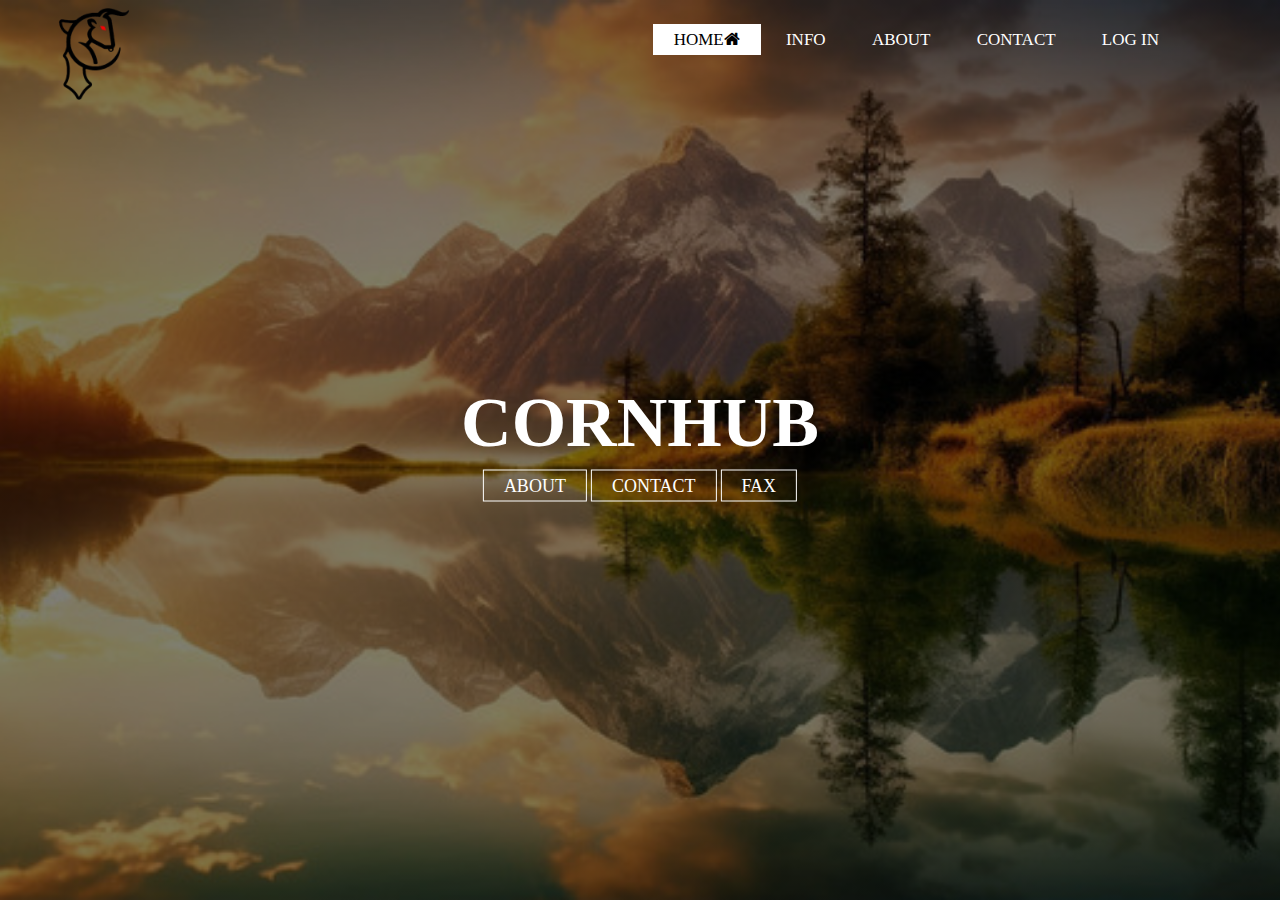
<file: index.html>
<!DOCTYPE html>
<html lang="en">
    <head> 
      <link rel="stylesheet" href="style.css"> 
        <title>CORNHUB</title>
      <link rel="icon" type="image/x-icon" href="logo.ico">
      <link rel="text" >
      <link rel="stylesheet" href="https://cdnjs.cloudflare.com/ajax/libs/font-awesome/4.7.0/css/font-awesome.min.css">
    </head> 
<body>
 <header>
  <div class="main">
    <div class="logo">
      <img src="p.png">

  </div>
    <ul>
        <li class="G"><a href="index.html"> HOME<i class="fa fa-home"></i></a></li>
        <li><a href="#">INFO</a></li>
        <li><a href="#">ABOUT</a></li>
        <li><a href="#">CONTACT</a> </li>
        <li><a href="login.html">LOG IN</a></li>
    
        
    </ul>
  </div>

  <div class="title">
    <h1>CORNHUB</h1>
 </div>
    <div class="button">
    <a href="#" class="btn">ABOUT</a>
    <a href="#" class="btn">CONTACT</a>
    <a href="#" class="btn">FAX</a>

     </div>

  </header>
</body>
</html>
</file>
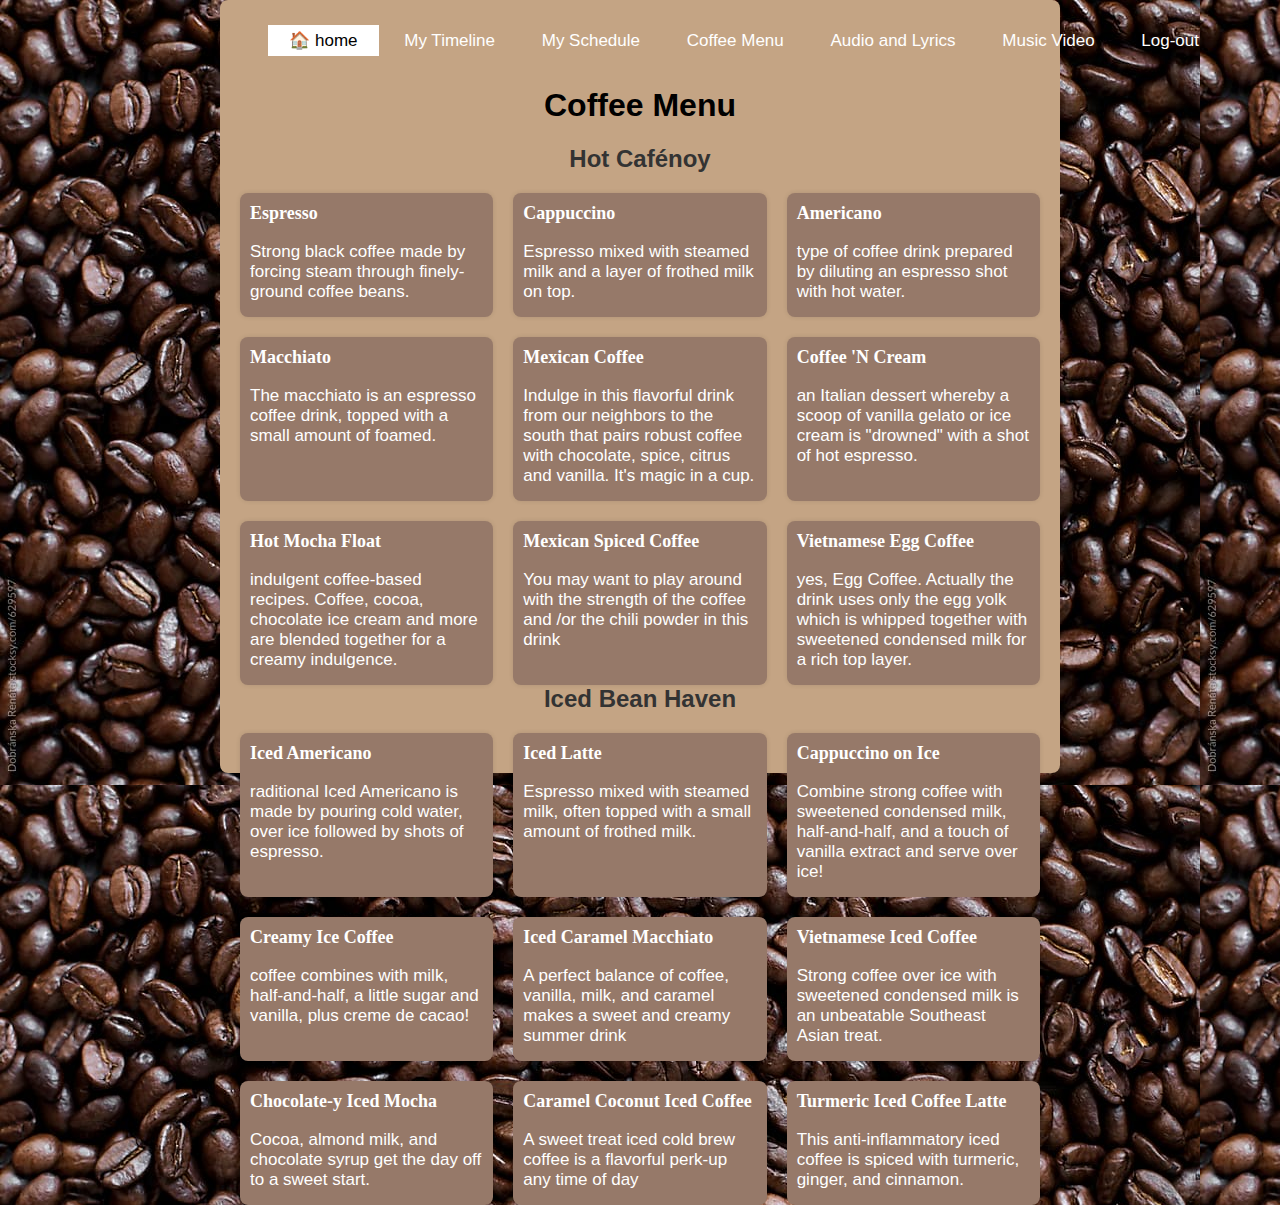
<file: coffee.html>
<!DOCTYPE html>
<html lang="en">
<head>
    <link rel="stylesheet" href="coffee.css">
    <link rel="icon" type="image/x-icon" href="logo.ico">
    <title>Coffee Menu</title>



</head>
<body>

    <header>
        <div class="main">
    
          <ul>
              <li class="G"><a href="main.html"><span style='font: size 17px;'>&#127968;</span> home</a></li>
              <li><a href="timeline.html">My Timeline</a></li>
              <li><a href="schedule.html">My Schedule</a></li>
              <li><a href="coffee.html">Coffee Menu</a> </li>
              <li><a href="audio.html"> Audio and Lyrics</a></li>
              <li><a href="video.html">Music Video</a></li>
              <li><a href="index.html">Log-out</a></li>
          </ul>
        </div>
<div class="container">
    <h1>Coffee Menu</h1>

    <div class="coffee-shop">
        <h2>Hot Cafénoy</h2>
        <ul class="coffee-list">
            <li class="coffee-item">
                <h3>Espresso</h3>
                <p>Strong black coffee made by forcing steam through finely-ground coffee beans.</p>
            </li>
            <li class="coffee-item">
                <h3>Cappuccino</h3>
                <p>Espresso mixed with steamed milk and a layer of frothed milk on top.</p>
            </li>
           
            <li class="coffee-item">
                <h3>Americano</h3>
                <p> type of coffee drink prepared by diluting an espresso shot with hot water.</p>
            </li>

            <li class="coffee-item">
                <h3>Macchiato</h3>
                <p>The macchiato is an espresso coffee drink, topped with a small amount of foamed.</p>
            </li>
            <li class="coffee-item">
                <h3>Mexican Coffee</h3>
                <p>Indulge in this flavorful drink from our neighbors to the south that pairs robust coffee with chocolate, spice, citrus and vanilla. It's magic in a cup. </p>

            </li>
            <li class="coffee-item">
                <h3>Coffee 'N Cream</h3>
                <p> an Italian dessert whereby a scoop of vanilla gelato or ice cream is "drowned" with a shot of hot espresso. </p>

            </li>
            <li class="coffee-item">
                <h3>Hot Mocha Float</h3>
                <p> indulgent coffee-based recipes. Coffee, cocoa, chocolate ice cream and more are blended together for a creamy indulgence. </p>

            </li>
            <li class="coffee-item">
                <h3>Mexican Spiced Coffee</h3>
                <p> You may want to play around with the strength of the coffee and /or the chili powder in this drink </p>

            </li>
            <li class="coffee-item">
                <h3>Vietnamese Egg Coffee</h3>
                <p> yes, Egg Coffee. Actually the drink uses only the egg yolk which is whipped together with sweetened condensed milk for a rich top layer. </p>

            </li>
         
        </ul>
    </div>

    <div class="coffee-shop">
        <h2>Iced Bean Haven</h2>
        <ul class="coffee-list">
            <li class="coffee-item">
                <h3>Iced Americano</h3>
                <p>raditional Iced Americano is made by pouring cold water, over ice followed by shots of espresso. </p>
            </li>
            <li class="coffee-item">
                <h3>Iced Latte</h3>
                <p>Espresso mixed with steamed milk, often topped with a small amount of frothed milk.</p>
            </li>
            <li class="coffee-item">
                <h3>Cappuccino on Ice</h3>
                <p>Combine strong coffee with sweetened condensed milk, half-and-half, and a touch of vanilla extract and serve over ice! </p>
            </li>
            <li class="coffee-item">
                <h3>Creamy Ice Coffee</h3>
                <p>coffee combines with milk, half-and-half, a little sugar and vanilla, plus creme de cacao! </p>
            </li>
            <li class="coffee-item">
                <h3>Iced Caramel Macchiato</h3>
                <p>A perfect balance of coffee, vanilla, milk, and caramel makes a sweet and creamy summer drink</p>
            </li>
            <li class="coffee-item">
                <h3>Vietnamese Iced Coffee</h3>
                <p>Strong coffee over ice with sweetened condensed milk is an unbeatable Southeast Asian treat.</p>
            </li>
            <li class="coffee-item">
                <h3>Chocolate-y Iced Mocha</h3>
                <p>Cocoa, almond milk, and chocolate syrup get the day off to a sweet start.</p>
            </li>
            <li class="coffee-item">
                <h3>Caramel Coconut Iced Coffee</h3>
                <p>A sweet treat iced cold brew coffee is a flavorful perk-up any time of day</p>
            </li>
            <li class="coffee-item">
                <h3>Turmeric Iced Coffee Latte</h3>
                <p>This anti-inflammatory iced coffee is spiced with turmeric, ginger, and cinnamon.</p>
            </li>
           
         
        </ul>
       
    </div>


</div>


</body>
</html>
</file>
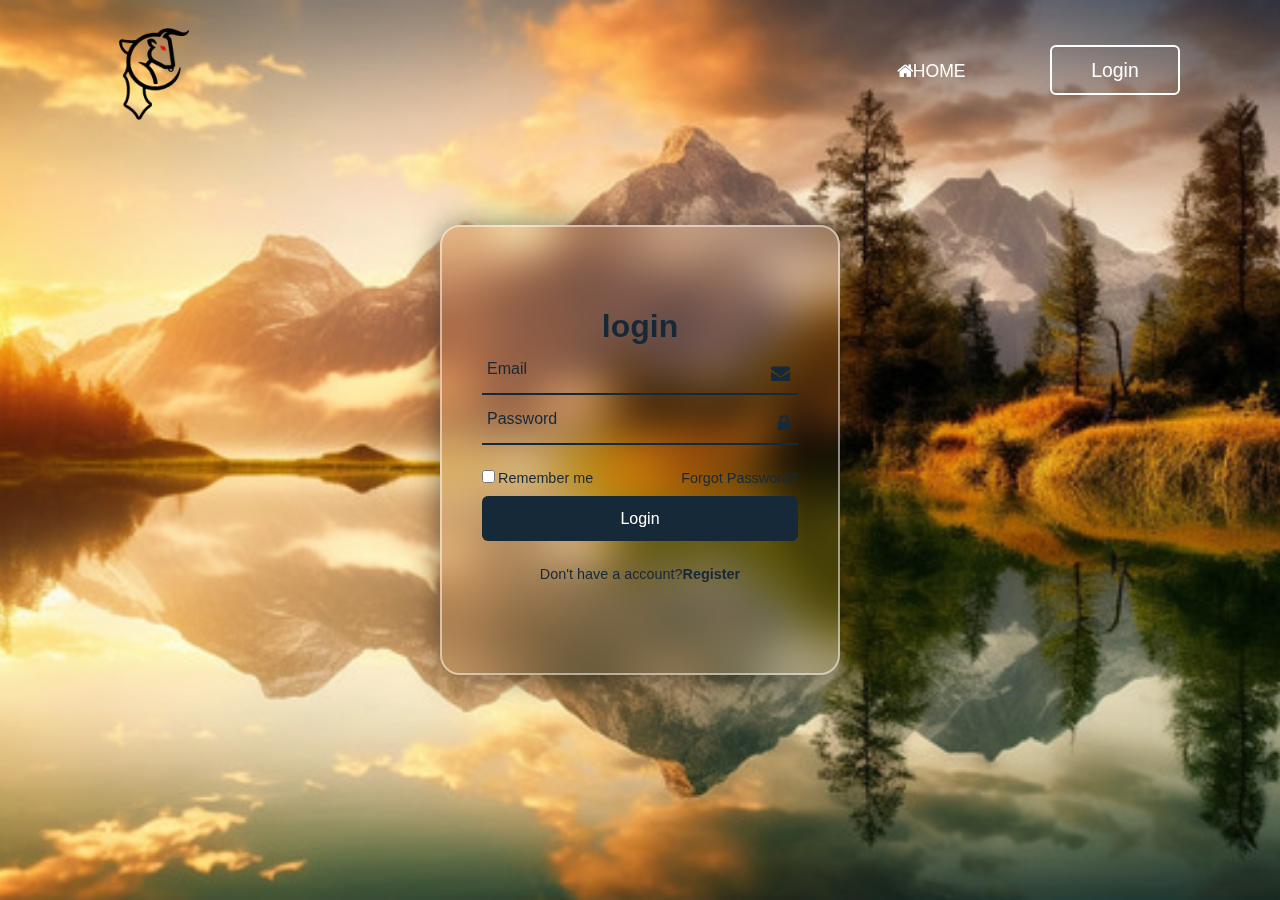
<file: login.html>
<!DOCTYPE html>
<html lang="en">
<head>
    <link rel="stylesheet" href="login.css">
    <link rel="icon" type="image/x-icon" href="logo.ico">
    <title>Cornhub</title>
    <link rel="stylesheet" href="https://cdnjs.cloudflare.com/ajax/libs/font-awesome/4.7.0/css/font-awesome.min.css">
</head>
<body>
    <header>

    <h2 class="logo"> <img src="p.png"></h2>
    <nav class="navigation">
        <a href="wireframe.html"> <i class="fa fa-home"></i>HOME</a>
        <a href="login.html"> <button class="btnlogin-popup">Login</button></a>
       
    </nav>
    
    </header>

    <div class="wrapper">
        <div class="form-box login">
           <h2>login</h2>
          <form action="main.html">
          <div class="input-box">
          <span class="icon"><i class="fa fa-envelope"></i></span>
         <input type="email" required >
         <label>Email</label>
         </div>
         <div class="input-box">
          <span class="icon"> <i class="fa fa-lock"></i></span>
           <input type="password" required>
           <label>Password</label>
   
         </div>
         <div class="remember-forgot">
           <label> <input type="checkbox">Remember me</label>
           <a href="#">Forgot Password?</a>
         </div>
          <button type="submit" class="btn">Login</button>
         <div class="login-register">
           <p>Don't have a account?<a 
             href="#" class="register-link">Register</a></p>
   
         </div>
       </form>
   
     </div>
   
     </div>

</body>
</html>
</file>
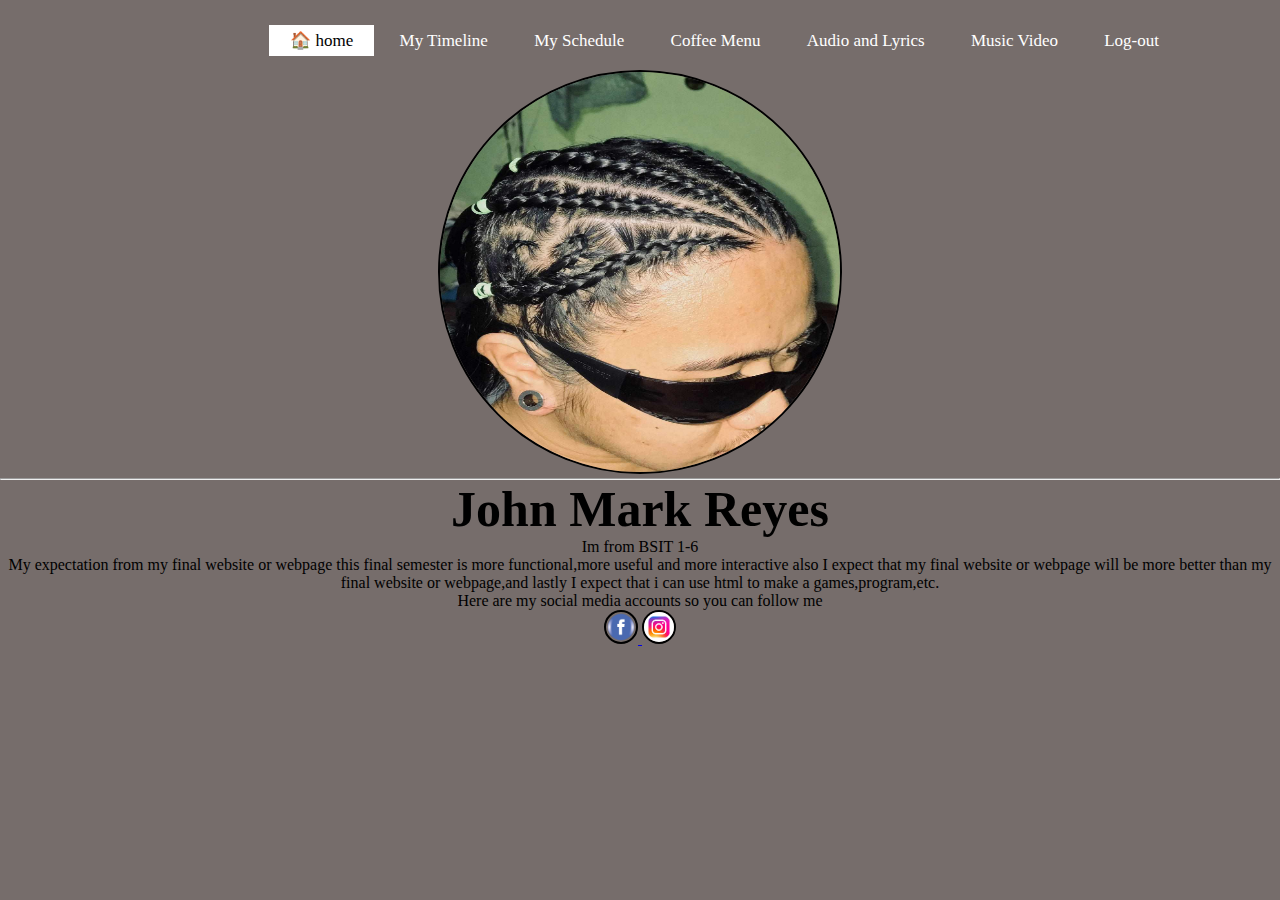
<file: timeline.html>
<!DOCTYPE html>

<head>
    <title>
        My First Webpage
    </title>
   <link rel="stylesheet" href="timeline.css">
   <link rel="icon" type="image/x-icon" href="logo.ico">
   
   
   <style type="text/css">
     body{
        text-align: center;
        font-family: 'Franklin Gothic Medium', 'Arial Narrow', Arial, sans-serif;
        background-color:#766D6B ;
    }
     h1{
         font-size: 50px;
    }
    img{
        height: 400px;
        width: 400px;
        border-radius: 400px;
        border: 2px solid black;
    }
    h6 {
        text-align: justify;
        font-size: 20px;
        margin: 100px;
    }
    h6{
        border: height 100px;
        border: 2px solid black;
        border-radius: 20px;
        padding-bottom: 100px;
        padding-top: 100px;
        padding-left: 40px;
        padding-right: 40px;
        background-color: #766D6B;
        background-clip: padding-box;
    }
    img.a{
        height: 30px;
        width: 30px;
    }


   </style>
</head>

<body>
    <header>
        <div class="main">
       
          <ul>
              <li class="G"><a href="main.html"><span style='font: size 17px;'>&#127968;</span> home</a></li>
              <li><a href="timeline.html">My Timeline</a></li>
              <li><a href="schedule.html">My Schedule</a></li>
              <li><a href="coffee.html">Coffee Menu</a> </li>
              <li><a href="audio.html"> Audio and Lyrics</a></li>
              <li><a href="video.html">Music Video</a></li>
              <li><a href="index.html">Log-out</a></li>
          </ul>
        </div>
       </header>
    <br>
    <br>
    <br>

    <img src="pic.jpg">
    <hr>
    <h1>
    John Mark Reyes
    </h1>
    <p>
        Im from BSIT 1-6
    </p>
     <h7>
        My expectation from my final website or webpage this final semester is more functional,more useful and more interactive also I expect that my final website or webpage will be more better than my final website or webpage,and lastly I expect that i can use html to make a games,program,etc.
     </h7>
      <p>
        Here are my social media accounts so you can follow me
      </p>

      <a href="https://www.facebook.com/reyes001x">
        <img class="a" src="fb logo.png" >
      </a>
       <a href="https://www.instagram.com/Ehehmm" >
         <img class="a" src="ig.avif" >
       </a>
    </hr>
       
</body>


</html>
</file>
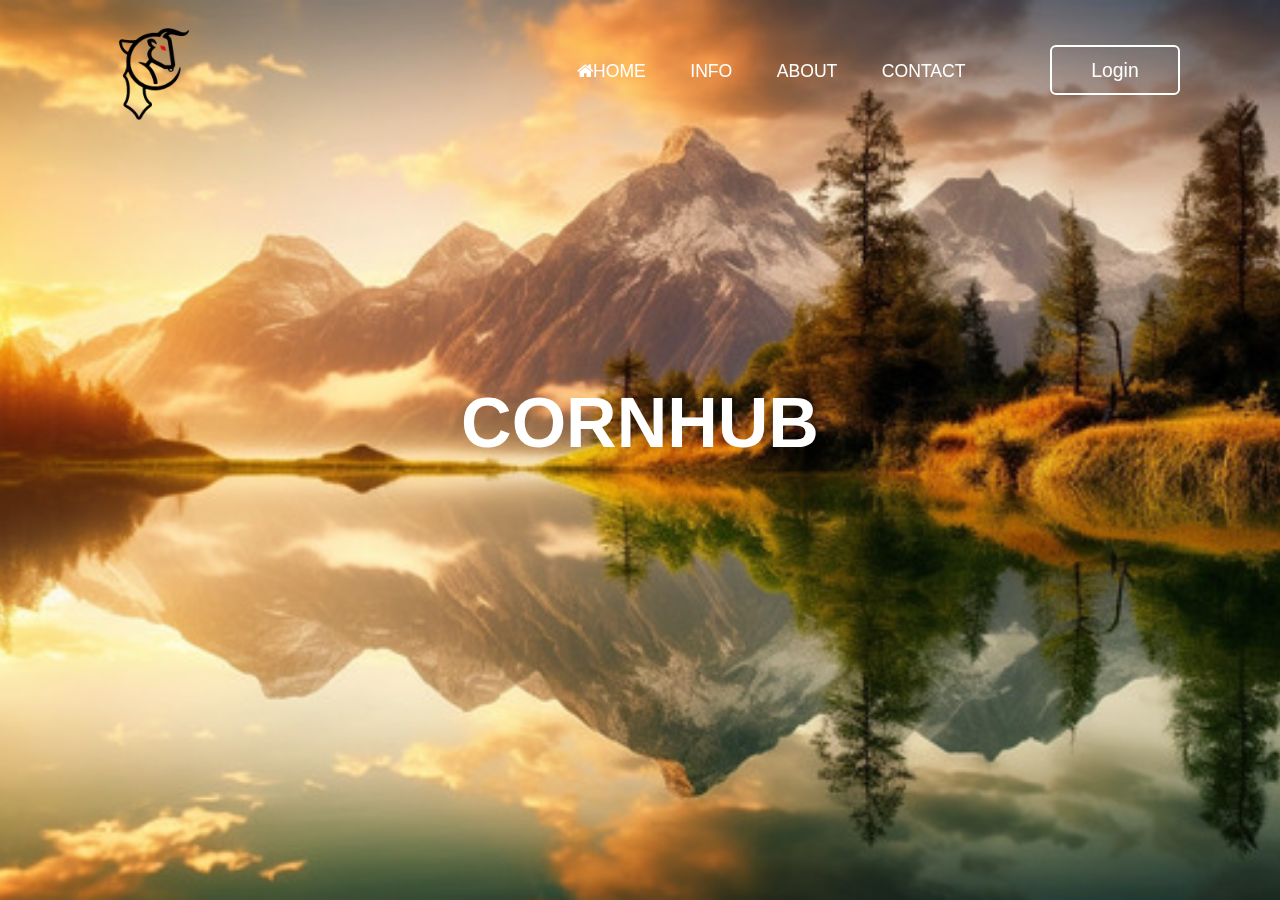
<file: wireframe.html>
<!DOCTYPE html>
<html lang="en">
<head>
    <link rel="stylesheet" href="wireframe.css">
    <link rel="icon" type="image/x-icon" href="logo.ico">
    <title>Cornhub</title>
    <link rel="stylesheet" href="https://cdnjs.cloudflare.com/ajax/libs/font-awesome/4.7.0/css/font-awesome.min.css">
</head>
<body>
    <header>

    <h2 class="logo"> <img src="p.png"></h2>
    <nav class="navigation">
        <a href="wireframe.html"> <i class="fa fa-home"></i>HOME</a>
        <a href="#">INFO</a>
        <a href="#">ABOUT</a>
        <a href="#">CONTACT</a>
        <a href="login.html"> <button class="btnlogin-popup">Login</button></a>
       
    </nav>
    
    </header>
    <div class="title">
        <h1>CORNHUB</h1></div>
</body>
</html>
</file>
<file: style.css>
*{
    margin: 0px;
    padding: 0px;
    font-family: century;
     
 }
 header{
 background-image: linear-gradient(rgba(0,0,0,0.5),rgba(0,0,0,0.5),rgba(0,0,0,0.5)), url(BG.jpg);
 height: 100vh;
 background-size: cover;
 background-position: center;
 min-height: 100px;
 }
 ul{
     float: right;
     list-style-type: none;
     margin-top: 30px;
     min-height: 400px;
     margin-right: 60px;
     font-size: 17px;
 
 }
 ul li{
     display: inline-block;
     position: relative;
 }
 ul li a{
     text-decoration: none;
     color: #fff;
     padding: 5px 20px;
     border: 1px solid transparent;
     transition: 0.5 ease;
 }
 ul li a:hover{
 background-color: #fff;
 color: #000;
 }
 ul li.G a{
 background-color: #fff;
 color: #000;
 }
 .logo img{
     float: left;
     width: 100px;
     height: auto;
 }
 .main{
     max-width: 1200px;
     margin: auto;
 
 }
 .title{
     position: absolute;
     top: 47%;
     left: 50%;
     transform: translate(-50%,-50%);
 }
 
 .title h1{
     color: #fff;
     font-size: 70px;
 }
 
 .button{
     position: absolute;
     top: 54%;
     left: 50%;
     transform: translate(-50%,-50%);
 }
 
 .btn{
     border: 1px solid #fff;
     padding: 5px 20px;
     color: #fff;
     transition: 0.5 ease;
     font-size: 18px;
     text-decoration: none;
 }
 
 .btn:hover{
     background-color: #fff;
     color: #000;
 }

 .dropdown_menu{
    display: none;
 }
 .dropdown_menu:hover .dropdown_menu{
    display: block;
    position: absolute;
    left:0%;
    top: 100%;
    background-color: var(--color-black);
    font-size: small;
 }
 .dropdown_menu ul {
    display: block;
    margin: 10px;
 }
 .dropdown_menu ul li {
    width: 150px;
    padding: 10px;
 }
</file>
<file: coffee.css>
body {
           


    font-family: 'Segoe UI', Tahoma, Geneva, Verdana, sans-serif ;
    margin: 0;
    padding: 0;
    background-image: url(coffe.jpg);
    

}
.container {
    max-width: 800px;
    margin: 0 auto;
    padding: 20px;
    background-color: #C4A484;
    border-radius: 8px;
    box-shadow: 0 0 10px rgba(0, 0, 0, 0.1);
}
h1 {
    text-align: center;
    font-family: 'Gill Sans', 'Gill Sans MT', Calibri, 'Trebuchet MS', sans-serif;
}
.coffee-shop {
    margin-bottom: 40px;
}
.coffee-shop h2 {
    margin-top: 0;
    text-align: center;
    color: #333;
}
.coffee-list {
    display: grid;
    grid-template-columns: repeat(auto-fill, minmax(200px, 1fr));
    grid-gap: 20px;
    list-style: none;
    padding: 0;
    margin: 0;
}
.coffee-item {
    background-color:#967969	;
    padding: 10px;
    border-radius: 8px;
    box-shadow: 0 0 5px rgba(0, 0, 0, 0.1);
}
.coffee-item h3 {
    margin-top: 0;
    font-size: 18px;
    color:white;
    font-family: Georgia, 'Times New Roman', Times, serif;
  
  
}

    

.coffee-item p {
    margin: 5px 0;
    color:white;
}

ul{
    float: right;
    list-style-type: none;
    margin-top: 30px;
    min-height: 40px;
    margin-right: 60px;
    font-size: 17px;

}
ul li{
    display: inline-block;
}
ul li a{
    text-decoration: none;
    color: #fff;
    padding: 5px 20px;
    border: 1px solid transparent;
    transition: 0.5 ease;
}
ul li a:hover{
background-color: #fff;
color: #000;
}
ul li.G a{
background-color: #fff;
color: #000;
}
.logo img{
    float: left;
    width: 100px;
    height: auto;
}
</file>
<file: login.css>
*{
    margin: 0;
    padding: 0;
    box-sizing: border-box;
    font-family: 'Franklin Gothic Medium', 'Arial Narrow', Arial, sans-serif;
}
body{
    display: flex;
    justify-content: center;
    align-items: center;
    min-height: 100vh;
    background: url(BG.jpg)no-repeat;
    background-size: cover;
    background-position: center;
}

header{
    position: fixed;
    top: 0;
    left: 0;
    width: 100%;
    padding: 20px 100px;
    display: flex;
    justify-content: space-between;
    align-items: center;
    z-index: 99;
}
.logo img{
    float: left;
    width: 100px;
    height: auto;
}
.navigation a{
    position: relative;
    font-size: 1.1em;
    color: #fff;
    text-decoration: none;
    font-weight: 500;
    margin-left: 40px;
}



.navigation .btnlogin-popup{
    width: 130px;
    height: 50px;
    background: transparent;
    border: 2px solid #fff;
    outline: none;
    border-radius: 6px;
    cursor: pointer;
    font-size: 1.1em;
    color: #fff;
    font-weight: 500;
    margin-left: 40px;
    transition: .5s;
}
.navigation .btnlogin-popup:hover{
    background: #fff;
    color: #162938;
}
.wrapper{
    position: relative;
    width: 400px;
    height: 450px;
    background:transparent;
    border: 2px solid rgba(255,255,255,.5);
    border-radius: 20px;
    backdrop-filter: blur(20px);
    box-shadow: 0 0 30px rgba(0,0,0,.5);
    display: flex;
    justify-content: center;
    align-items: center;
}
.wrapper .form-box{
    width: 100%;
    padding: 40px;
}
.form-box h2{
    font-size: 2em;
    color: #162938; 
    text-align: center;
}
.input-box{
    position: relative;
    width: 100%;
    height: 50px;
    border-bottom: 2px solid #162938;
}
.input-box label{
    position: absolute;
    top: 50%;
    left: 5px;
    transform: translateY(-50%);
    font-size: 1em;
    color: #162938;
    font-weight: 500;
    pointer-events: none;
    transition: .5s;
}
.input-box input:focus~label,
.input-box input:valid~label{
    top: 5px;
}

.input-box input{
    width: 100%;
    height: 100%;
    background: transparent;
    border: none;
    outline: none;
    font-size: 1em;
    color: #162938;
    font-weight: 600;
    padding: 0 35px 0 5px;
}
.input-box .icon{
    position: absolute;
    right: 8px;
    font-size: 1.2em;
    color: #162938;
    line-height: 57px;
}
.remember-forgot{
    font-size: .9em;
    color: #162938;
    font-weight: 500;
    margin: 25px 0 10px;
    display: flex;
    justify-content: space-between;
}

.remember-forgot label input{
    accent-color: #162938;
margin-right: 3px;
}
.remember-forgot a{
    color: #162938;
    text-decoration: none;
}
.remember-forgot a:hover{
    text-decoration: underline;
}
.btn{
    width: 100%;
    height: 45px;
    background: #162938;
    border: none;
    outline: none;
    border-radius: 6px;
    cursor: pointer;
    font-size: 1em;
    color: #fff;
    font-weight: 500;
}

.login-register{
    font-size: .9em;
    color: #162938;
    text-align: center;
    font-weight: 500;
    margin: 25px 0 10px;
}
.login-register p a{
    color: #162938;
    text-decoration: none;
    font-weight: 600;

}
.login-register p a:hover{
    text-decoration: underline;
}
</file>
<file: timeline.css>
*{
    margin: 0px;
    padding: 0px;
    font-family: century;
     
 }

 ul{
     float: right;
     list-style-type: none;
     margin-top: 30px;
     min-height: 40px;
     margin-right: 60px;
     font-size: 17px;
 
 }
 ul li{
     display: inline-block;
 }
 ul li a{
     text-decoration: none;
     color: #fff;
     padding: 5px 20px;
     border: 1px solid transparent;
     transition: 0.5 ease;
 }
 ul li a:hover{
 background-color: #fff;
 color: #000;
 }
 ul li.G a{
 background-color: #fff;
 color: #000;
 }
 .logo img{
     float: left;
     width: 100px;
     height: auto;
 }
 .main{
     max-width: 1200px;
     margin: auto;
 
 }
</file>
<file: wireframe.css>
*{
    margin: 0;
    padding: 0;
    box-sizing: border-box;
    font-family: 'Franklin Gothic Medium', 'Arial Narrow', Arial, sans-serif;
}
body{
    display: flex;
    justify-content: center;
    align-items: center;
    min-height: 100vh;
    background: url(BG.jpg)no-repeat;
    background-size: cover;
    background-position: center;
}

header{
    position: fixed;
    top: 0;
    left: 0;
    width: 100%;
    padding: 20px 100px;
    display: flex;
    justify-content: space-between;
    align-items: center;
    z-index: 99;
}
.logo img{
    float: left;
    width: 100px;
    height: auto;
}
.navigation a{
    position: relative;
    font-size: 1.1em;
    color: #fff;
    text-decoration: none;
    font-weight: 500;
    margin-left: 40px;
}



.navigation .btnlogin-popup{
    width: 130px;
    height: 50px;
    background: transparent;
    border: 2px solid #fff;
    outline: none;
    border-radius: 6px;
    cursor: pointer;
    font-size: 1.1em;
    color: #fff;
    font-weight: 500;
    margin-left: 40px;
    transition: .5s;
}
.navigation .btnlogin-popup:hover{
    background: #fff;
    color: #162938;
}
.title{
    position: absolute;
    top: 47%;
    left: 50%;
    transform: translate(-50%,-50%);
}

.title h1{
    color: #fff;
    font-size: 70px;
}
</file>
